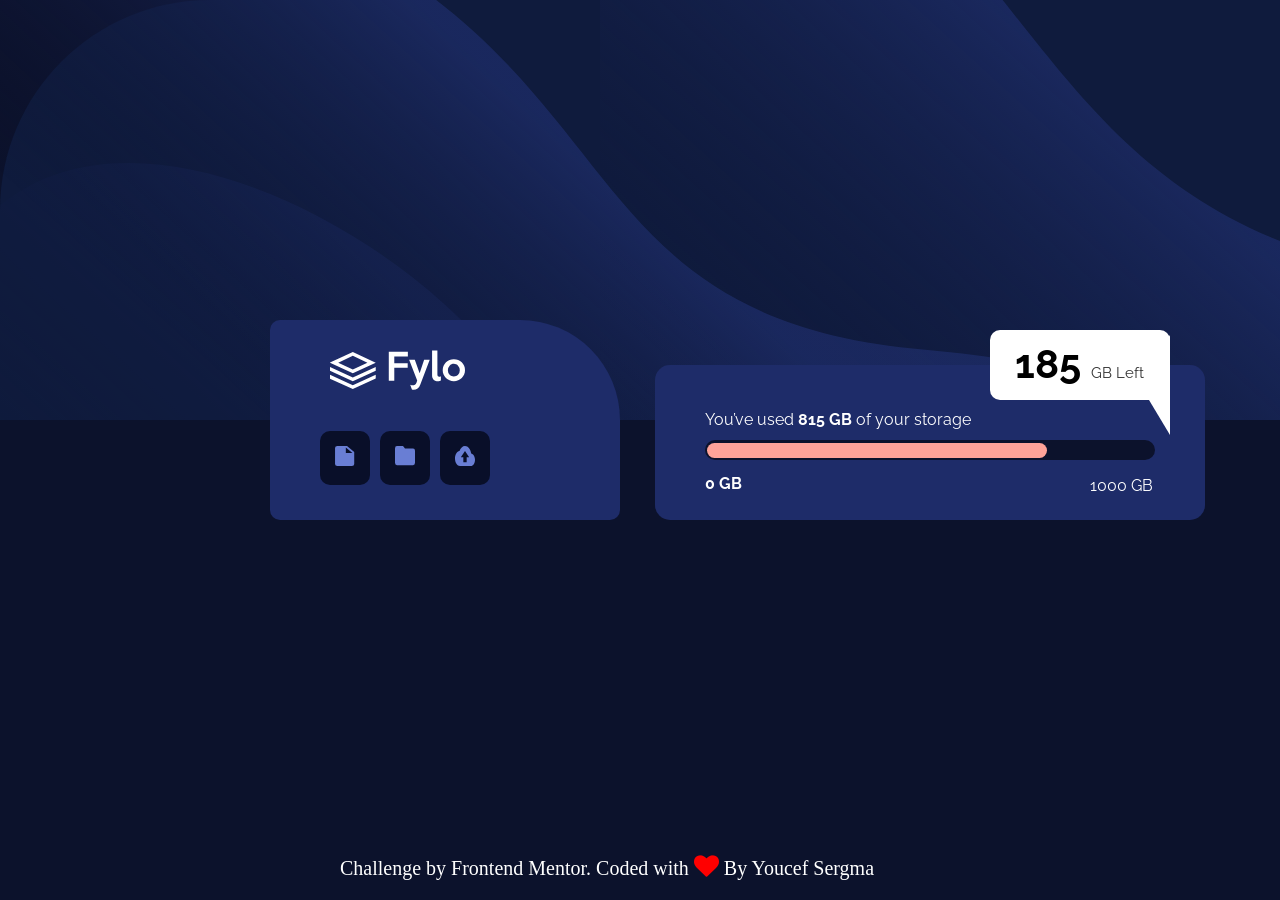
<file: index.html>
<!DOCTYPE html>
<html lang="en">
<head>
  <meta charset="UTF-8">
  <link rel="stylesheet" href="css/style.css">
  <link rel="stylesheet" href="css/font-awesome.css">
  <link href="https://fonts.googleapis.com/css2?family=Raleway:wght@400;700&display=swap" rel="stylesheet">    
  <title>Frontend Mentor|Fylo data storage component</title>
	  
</head>
<body>
	<head>
	</head>
<!-------------------------------------------------------------------------------------------->
  <main>
  <div class="content">
     <div class="left">
          	<div class="ribbon">
				<div class="text">
		  <p><span>185 </span> GB Left</p>
				</div>
	   <div class="ribbon_border">
		</div>
	</div>
		  </div>
	 <!-------------------------------------------------------------------------------------------->
   <div class="fylo">
		  <div class="logo">
			  <img src="images/logo.svg">
		  </div>
		  <div class="nav">
			  <ul>
			  <li><a href="#"><img src="images/icon-document.svg"></a></li>
		      <li><a href="#"><img src="images/icon-folder.svg"></a></li>
			 <li><a href="#"><img src="images/icon-upload.svg"></a></li>
			  </ul>
		  
		  </div>
	  
   </div>
	<!---------------------------------------------------------------------------------------------------->
	  <div class="balance">
	  <p> You’ve used <strong>815 GB</strong> of your storage</p>
		<div class="progress">
		   <span></span>
		  </div>
        <p><strong>0 GB</strong></p>
	  <div class="gb"><p>1000 GB</p></div>
		   
	  </div>
 

  <div class="lower">
	  
 
  </div>
  </div>
<!-------------------------------------------------------------------------------------------->
  <div class="attribution">
    <p>Challenge by Frontend Mentor. Coded with <i class="fa fa-heart"></i> By <a href="#">Youcef Sergma</a></p>
  </div>
</main>

	<footer>
	
	</footer>

</body>
</html>
</file>
<file: css/style.css>
@charset "utf-8";
/* CSS Document */
*{
	padding:0;margin:0;
}

body
{ 
	height:auto;
	width:1440px;
	background:#0C122C;
}

/**************************************************/
body .attribution
{
	position:absolute;
	bottom:20px;
	color:#fff;
	font-size: 20px;
	left:340px;
}
body .attribution i
{
	color:#f00;
	font-size:25px;
}
body .attribution a 
{
	color:#fff;
	text-decoration: none;
}
/*********************************************************************************/



.content 
{
	font-family: 'Raleway', sans-serif;
	width: 1440px;
	height:420px;
	top:376px;
	background: url("../images/bg-desktop.svg") no-repeat ;
			
}
/********************************************************************/
  .content  .left
{
	position: absolute;
	top:330px;
	left:990px;
	z-index: 2;
}
	.content .left .ribbon
{
	position: relative;
	background: #fff;
	margin: #f50;
	width:180px;
	height:70px;
	border-radius: 10px 
}
.content .left .ribbon .text
{
     position:absolute;
	 top:10px;
	left:25px;
}
.content .left .ribbon .text p
{
	color:#333;
	font-weight: 400;
	font-size: 15px;
}
.content .left .ribbon .text span
{
	color:#000;
	text-align: center;
	font-weight: 700;
	z-index: 3;
	font-size: 40px;
}

.content .left .ribbon .ribbon_border
{
	position: absolute;
	top:5px;
	left:100px;
	float:right;
	height:0px;
	width:0px;
	border:50px  solid transparent;
	border-right: 30px solid #fff;
}



/*****************************************************************/
.content .fylo
{
	
	position: absolute;
    overflow: hidden;
	top:320px;
	left:270px;
	height:200px;
	width:350px;
	background: #1E2C69;
	border-radius: 10px 100px 10px 10px;
	
}
.content .fylo .logo
{
	margin-left: 40px;
}
.content .fylo .logo img
{
	padding:30px 20px;
}
.content .fylo .nav
{
	margin-top:2%;
	margin-left: 40px;
}
.content .fylo .nav ul
{
	list-style: none;
}
.content .fylo .nav ul li 
{
	float:left;
	display:inline;
	background: #090F29;
	padding:15px;
	margin-left: 10px;
	border-radius: 10px;

}

.content .fylo .nav ul li img
{
 height:20px;
 width:20px;
}
/***********************************************************/
.content .balance

{
	
	position: absolute;
    overflow: hidden;
	top:365px;
	left:655px;
	height:155px;
	width:550px;
	background: #1E2C69;
	border-radius: 15px;
	
}
.content .balance p
{
	margin-left: 50px;
	margin-top: 45px;
	color:#fff;
	font-weight: 400;
	
}
/********************************************************************/
  
/************************************************************************/

.content .balance .progress
{
	position:absolute;
	bottom:60px;
	left:50px;
	background:hsl(229, 57%, 11%);
	height:20px;
	width:450px;
	border-radius: 18px;
	
}
.content .balance .progress  span
{
	position:absolute;
	top:3px;
	left:2px;
	height:15px;
	width:340px;
	background: hsl(6, 100%, 80%);
	border-radius: 18px;
	
}
.content .balance .gb
{
	position: absolute;
	left:385px;
	bottom:25px;
	
}
.content .balance .gb p
{
	font-weight: 600px;
}
/****************************************************************************************************/
</file>
